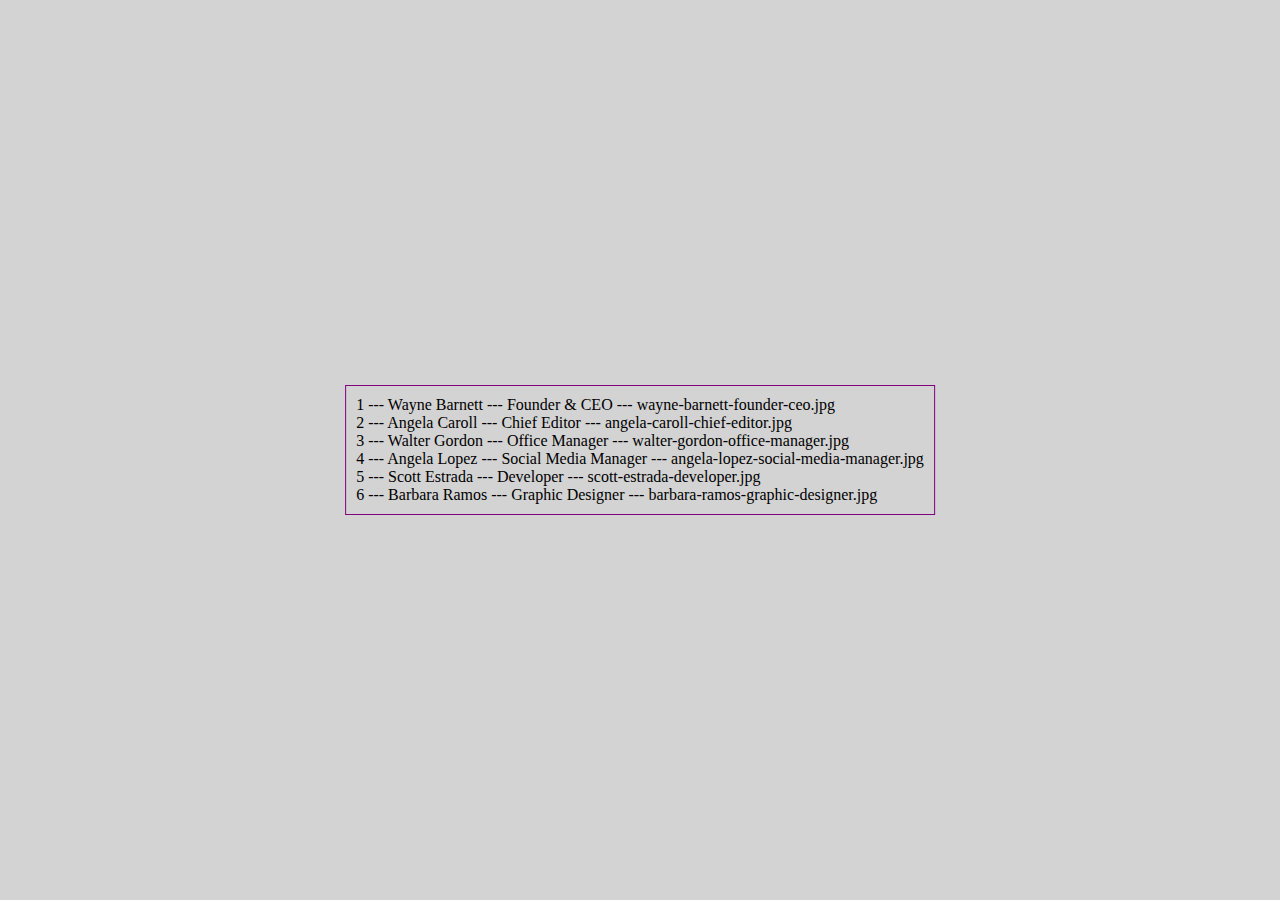
<file: index.html>
<!DOCTYPE html>
<html lang="en">
<head>
    <meta charset="UTF-8">
    <meta http-equiv="X-UA-Compatible" content="IE=edge">
    <meta name="viewport" content="width=device-width, initial-scale=1.0">
    <link rel="stylesheet" href="css/style.css">
    <title>Our Team</title>
</head>
<body>

    <main>
        <div id="container">

        </div>
    </main>
    
    <script type="text/javascript" src="js/main.js"></script>
</body>
</html>
</file>
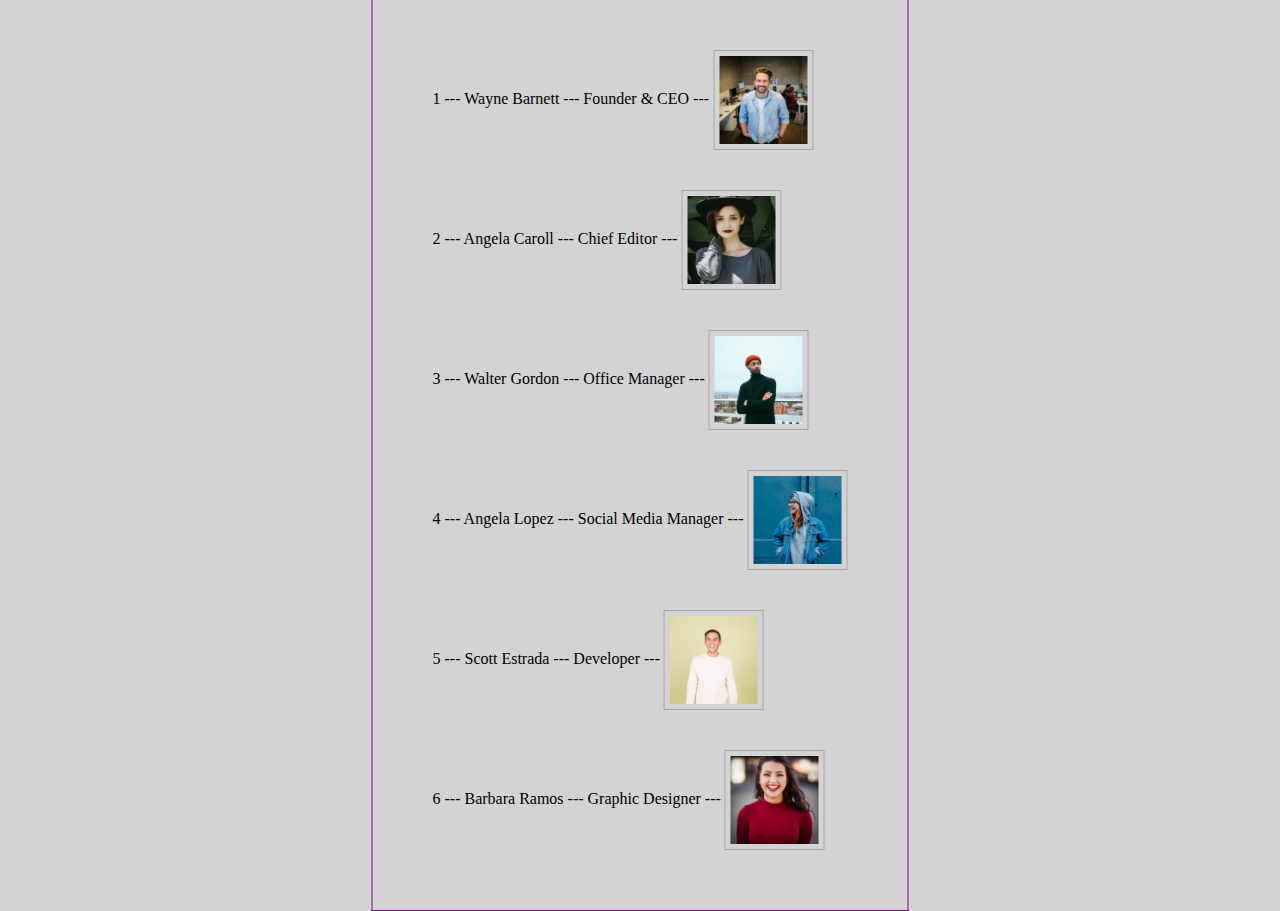
<file: Bonus_1/index.html>
<!DOCTYPE html>
<html lang="en">
<head>
    <meta charset="UTF-8">
    <meta http-equiv="X-UA-Compatible" content="IE=edge">
    <meta name="viewport" content="width=device-width, initial-scale=1.0">
    <link rel="stylesheet" href="css/style.css">
    <title>Our Team - Bonus_1</title>
</head>
<body>

    <main>
        <div id="container">

        </div>
    </main>
    
    <script type="text/javascript" src="js/main.js"></script>
</body>
</html>
</file>
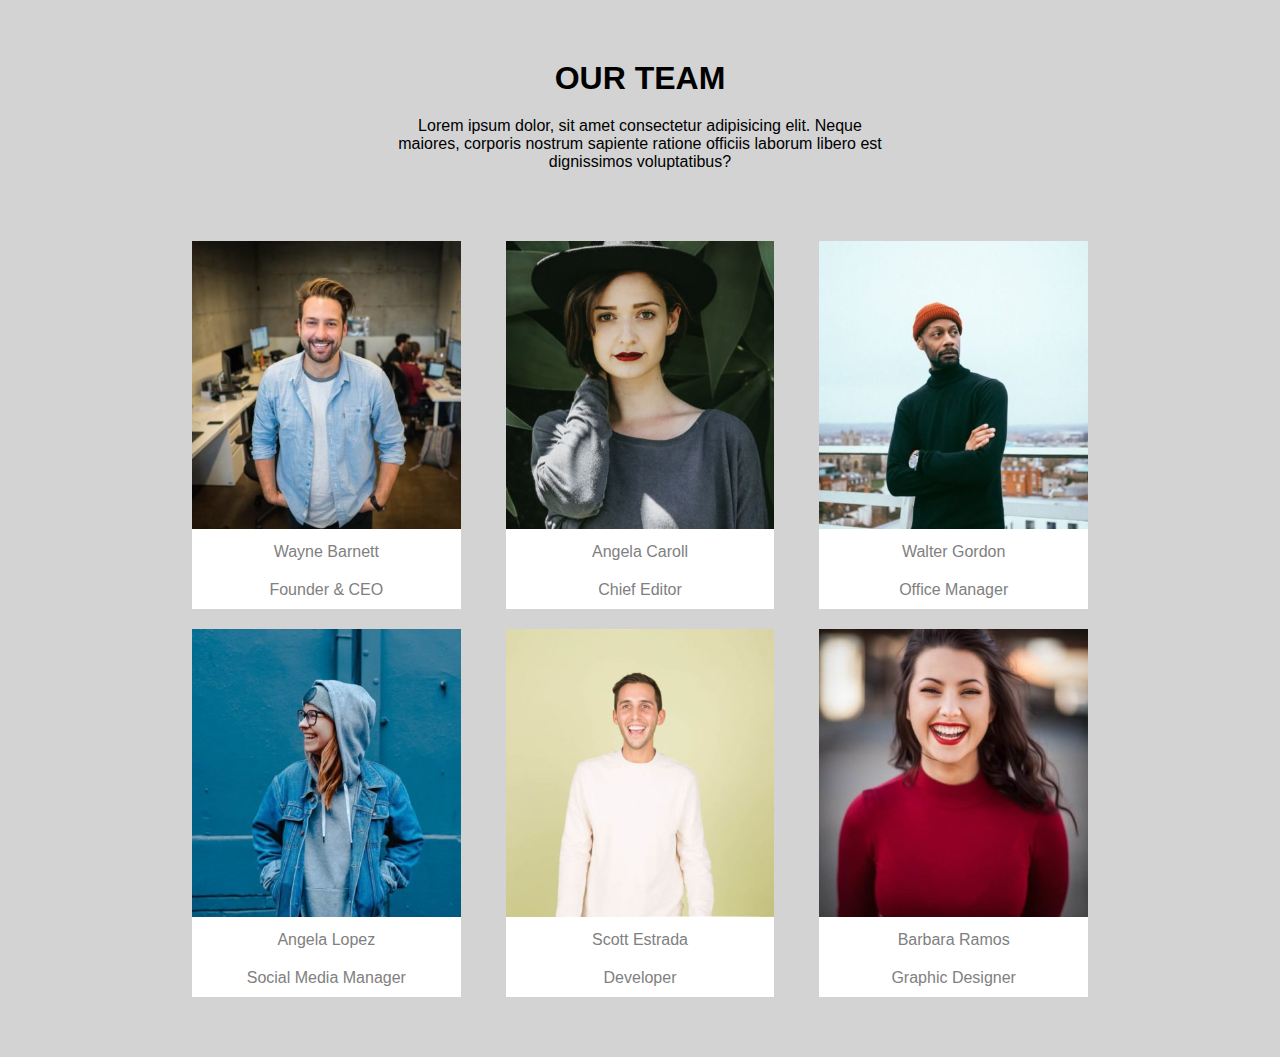
<file: Bonus_2/index.html>
<!DOCTYPE html>
<html lang="en">
<head>
    <meta charset="UTF-8">
    <meta http-equiv="X-UA-Compatible" content="IE=edge">
    <meta name="viewport" content="width=device-width, initial-scale=1.0">
    <link rel="stylesheet" href="css/style.css">
    <title>Our Team - Bonus_2</title>
</head>
<body>

    <main>

        <h1>Our team</h1>
        <p>Lorem ipsum dolor, sit amet consectetur adipisicing elit. Neque maiores, corporis nostrum sapiente ratione officiis laborum libero est dignissimos voluptatibus?</p>
        
        <div id="container"></div>

    </main>
    
    <script type="text/javascript" src="js/main.js"></script>
</body>
</html>
</file>
<file: css/style.css>
* {
    margin: 0;
    padding: 0;
    box-sizing: border-box;
}

html {
    background-color: lightgray;
}

#container {
    position: absolute;
    top: 50%;
    left: 50%;
    transform: translate(-50%, -50%);
    border: 1px solid purple;
    padding: 10px;
}
</file>
<file: Bonus_1/css/style.css>
* {
    margin: 0;
    padding: 0;
    box-sizing: border-box;
}

html {
    background-color: lightgray;
}

#container {
    position: absolute;
    top: 50%;
    left: 50%;
    transform: translate(-50%, -50%);
    border: 1px solid purple;
    padding: 40px;
}

#container div {
    padding: 20px;
}

img {
    width: 100px;
    height: 100px;
    vertical-align: middle;
    border: 1px solid darkgrey;
    padding: 5px;
}
</file>
<file: Bonus_2/css/style.css>
* {
    margin: 0;
    padding: 0;
    box-sizing: border-box;
    font-family: sans-serif;
}

html {
    background-color: lightgray;
}

main h1, main p {
    width: 40%;
    margin: auto;
    text-align: center;
    padding: 10px;
}

main h1 {
    text-transform: uppercase;
    margin-top: 50px;
}

#container {
    width: 70%;
    margin: 50px auto;
    display: flex;
    flex-wrap: wrap;
    justify-content: space-between;
    text-align: center;
}

.card {
    width: calc((100% / 3 * 1 - 30px));
    background-color: #fff;
    margin: 10px 0;
}

img {
    width: 100%;
}

.card p {
    width: 100%;
    margin: 0;
    padding: 10px;
    color: gray;
}
</file>
